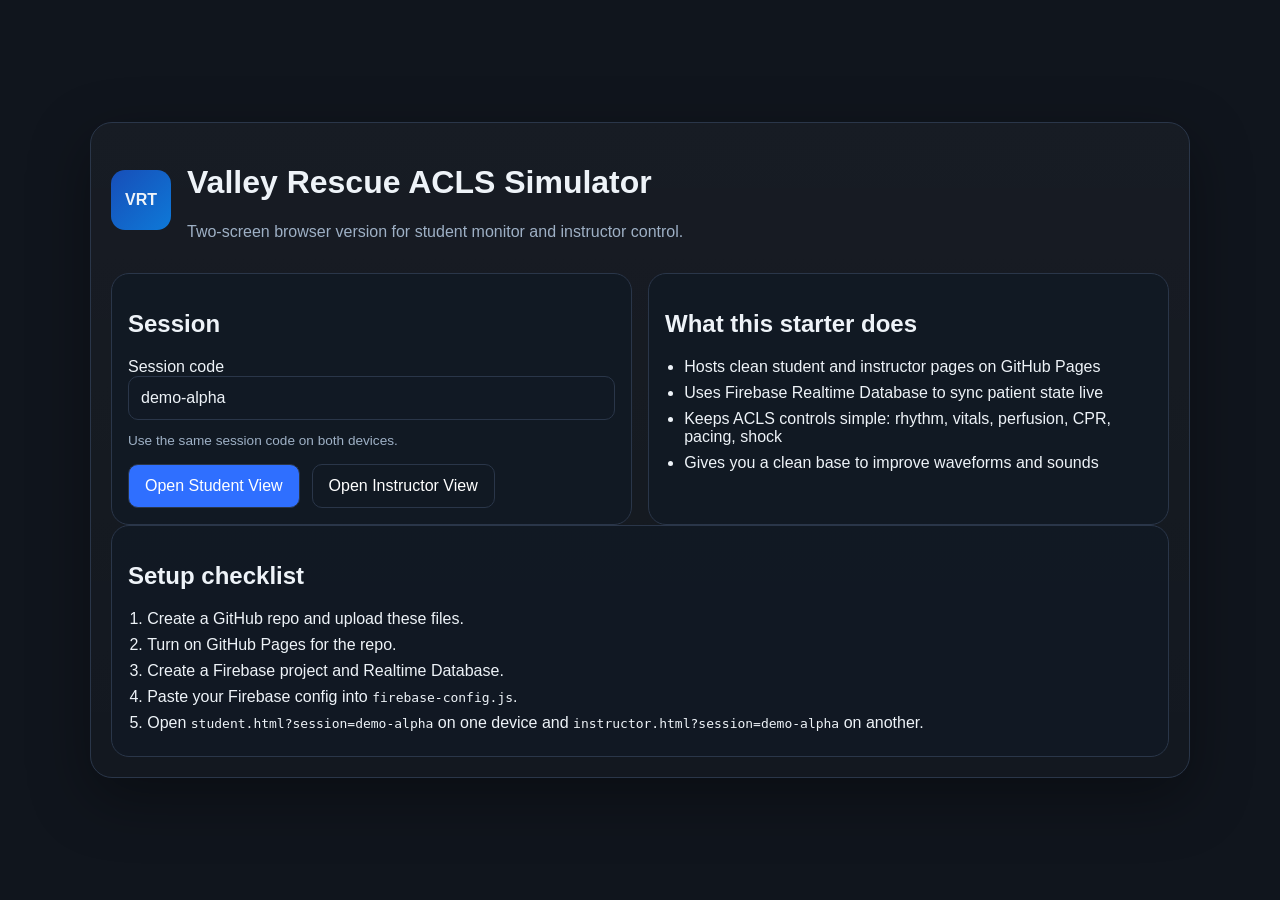
<file: index.html>
<!doctype html>
<html lang="en">
<head>
  <meta charset="utf-8" />
  <meta name="viewport" content="width=device-width, initial-scale=1" />
  <title>Valley Rescue ACLS Simulator</title>
  <link rel="stylesheet" href="styles.css" />
</head>
<body class="landing-page">
  <main class="landing-shell">
    <div class="landing-card">
      <div class="brand-row">
        <div class="brand-logo">VRT</div>
        <div>
          <h1>Valley Rescue ACLS Simulator</h1>
          <p class="muted">Two-screen browser version for student monitor and instructor control.</p>
        </div>
      </div>

      <div class="grid two">
        <section class="panel">
          <h2>Session</h2>
          <label for="sessionCode">Session code</label>
          <input id="sessionCode" type="text" value="demo-alpha" autocomplete="off" />
          <p class="tiny muted">Use the same session code on both devices.</p>
          <div class="button-row">
            <button id="openStudent">Open Student View</button>
            <button id="openInstructor" class="secondary">Open Instructor View</button>
          </div>
        </section>

        <section class="panel">
          <h2>What this starter does</h2>
          <ul class="feature-list">
            <li>Hosts clean student and instructor pages on GitHub Pages</li>
            <li>Uses Firebase Realtime Database to sync patient state live</li>
            <li>Keeps ACLS controls simple: rhythm, vitals, perfusion, CPR, pacing, shock</li>
            <li>Gives you a clean base to improve waveforms and sounds</li>
          </ul>
        </section>
      </div>

      <section class="panel">
        <h2>Setup checklist</h2>
        <ol class="steps">
          <li>Create a GitHub repo and upload these files.</li>
          <li>Turn on GitHub Pages for the repo.</li>
          <li>Create a Firebase project and Realtime Database.</li>
          <li>Paste your Firebase config into <code>firebase-config.js</code>.</li>
          <li>Open <code>student.html?session=demo-alpha</code> on one device and <code>instructor.html?session=demo-alpha</code> on another.</li>
        </ol>
      </section>
    </div>
  </main>
  <script>
    const input = document.getElementById('sessionCode');
    document.getElementById('openStudent').addEventListener('click', () => {
      const session = encodeURIComponent(input.value.trim() || 'demo-alpha');
      window.open(`student.html?session=${session}`, '_blank');
    });
    document.getElementById('openInstructor').addEventListener('click', () => {
      const session = encodeURIComponent(input.value.trim() || 'demo-alpha');
      window.open(`instructor.html?session=${session}`, '_blank');
    });
  </script>
</body>
</html>
</file>
<file: styles.css>
:root {
  --bg: #10151d;
  --panel: #182130;
  --panel-2: #111924;
  --line: #2a3649;
  --text: #eef3f8;
  --muted: #9eb0c5;
  --green: #42ff91;
  --blue: #68c1ff;
  --yellow: #ffd85a;
  --red: #ff5f6d;
  --accent: #2f6fff;
}
* { box-sizing: border-box; }
body { margin: 0; font-family: Arial, Helvetica, sans-serif; background: var(--bg); color: var(--text); }
a { color: inherit; }
button, input, select { font: inherit; }
button {
  border: 1px solid var(--line);
  background: var(--accent);
  color: white;
  border-radius: 10px;
  padding: 0.75rem 1rem;
  cursor: pointer;
}
button.secondary { background: transparent; }
button.ghost { background: transparent; border-color: var(--accent); }
input, select {
  width: 100%;
  padding: 0.75rem;
  border-radius: 10px;
  border: 1px solid var(--line);
  background: var(--panel-2);
  color: var(--text);
}
.landing-shell, .page-shell { min-height: 100vh; display: grid; place-items: center; padding: 1.5rem; }
.landing-card, .page-card {
  width: min(1100px, 100%);
  background: linear-gradient(180deg, rgba(255,255,255,0.03), rgba(255,255,255,0.01));
  border: 1px solid var(--line);
  border-radius: 22px;
  padding: 1.25rem;
  box-shadow: 0 20px 60px rgba(0,0,0,0.35);
}
.brand-row { display: flex; gap: 1rem; align-items: center; margin-bottom: 1rem; }
.brand-logo {
  width: 60px; height: 60px; border-radius: 14px;
  display: grid; place-items: center;
  background: linear-gradient(135deg, #174eb8, #0e79d8);
  font-weight: 700;
}
.muted { color: var(--muted); }
.tiny { font-size: 0.85rem; }
.grid { display: grid; gap: 1rem; }
.grid.two { grid-template-columns: repeat(2, minmax(0, 1fr)); }
.panel {
  background: rgba(17, 25, 36, 0.9);
  border: 1px solid var(--line);
  border-radius: 18px;
  padding: 1rem;
}
.button-row { display: flex; gap: 0.75rem; flex-wrap: wrap; margin-top: 1rem; }
.feature-list, .steps { margin: 0; padding-left: 1.2rem; }
.feature-list li, .steps li { margin: 0.5rem 0; }
.toolbar { display: flex; justify-content: space-between; gap: 1rem; align-items: center; margin-bottom: 1rem; }
.monitor {
  background: #05080c;
  border: 14px solid #404754;
  border-radius: 26px;
  padding: 0.75rem;
}
.monitor-topbar {
  display: flex; align-items: center; justify-content: space-between;
  background: #273243; color: #f6fbff;
  padding: 0.4rem 0.7rem; border-radius: 12px; margin-bottom: 0.75rem;
}
.monitor-grid {
  display: grid;
  grid-template-columns: 1fr 220px;
  gap: 0.75rem;
}
.display {
  background: #06090d;
  border-radius: 14px;
  padding: 0.8rem;
  border: 1px solid #1c2633;
}
.wave-row { margin-bottom: 0.75rem; }
.wave-meta {
  display: flex; justify-content: space-between; align-items: center;
  font-size: 0.9rem; margin-bottom: 0.2rem;
}
canvas.wave { width: 100%; height: 110px; display: block; background: #020406; border-radius: 10px; }
.ecg { color: var(--green); }
.pleth { color: var(--blue); }
.capno { color: var(--yellow); }
.number-stack {
  display: grid; gap: 0.75rem;
}
.metric {
  border-radius: 12px;
  padding: 0.75rem;
  background: #0b1017;
  border: 1px solid #1f2a39;
}
.metric .label { color: var(--muted); font-size: 0.85rem; }
.metric .value { font-size: 2rem; font-weight: 700; line-height: 1; margin-top: 0.2rem; }
.metric.green .value { color: var(--green); }
.metric.blue .value { color: var(--blue); }
.metric.yellow .value { color: var(--yellow); }
.metric.red .value { color: var(--red); }
.instructor-layout {
  display: grid; grid-template-columns: 1.2fr 1fr; gap: 1rem;
}
.controls-grid { display: grid; grid-template-columns: repeat(2, minmax(0,1fr)); gap: 1rem; }
.slider-wrap { margin-top: 0.6rem; }
.slider-wrap input[type="range"] { width: 100%; }
.preset-grid { display: grid; grid-template-columns: repeat(2, minmax(0,1fr)); gap: 0.65rem; }
.status-pill {
  display: inline-flex; align-items: center; gap: 0.4rem;
  padding: 0.4rem 0.7rem; border-radius: 999px; background: #0f1722; border: 1px solid var(--line);
}
footer.note { margin-top: 0.75rem; color: var(--muted); font-size: 0.85rem; }
@media (max-width: 900px) {
  .grid.two, .instructor-layout, .controls-grid, .monitor-grid, .preset-grid { grid-template-columns: 1fr; }
}
</file>
